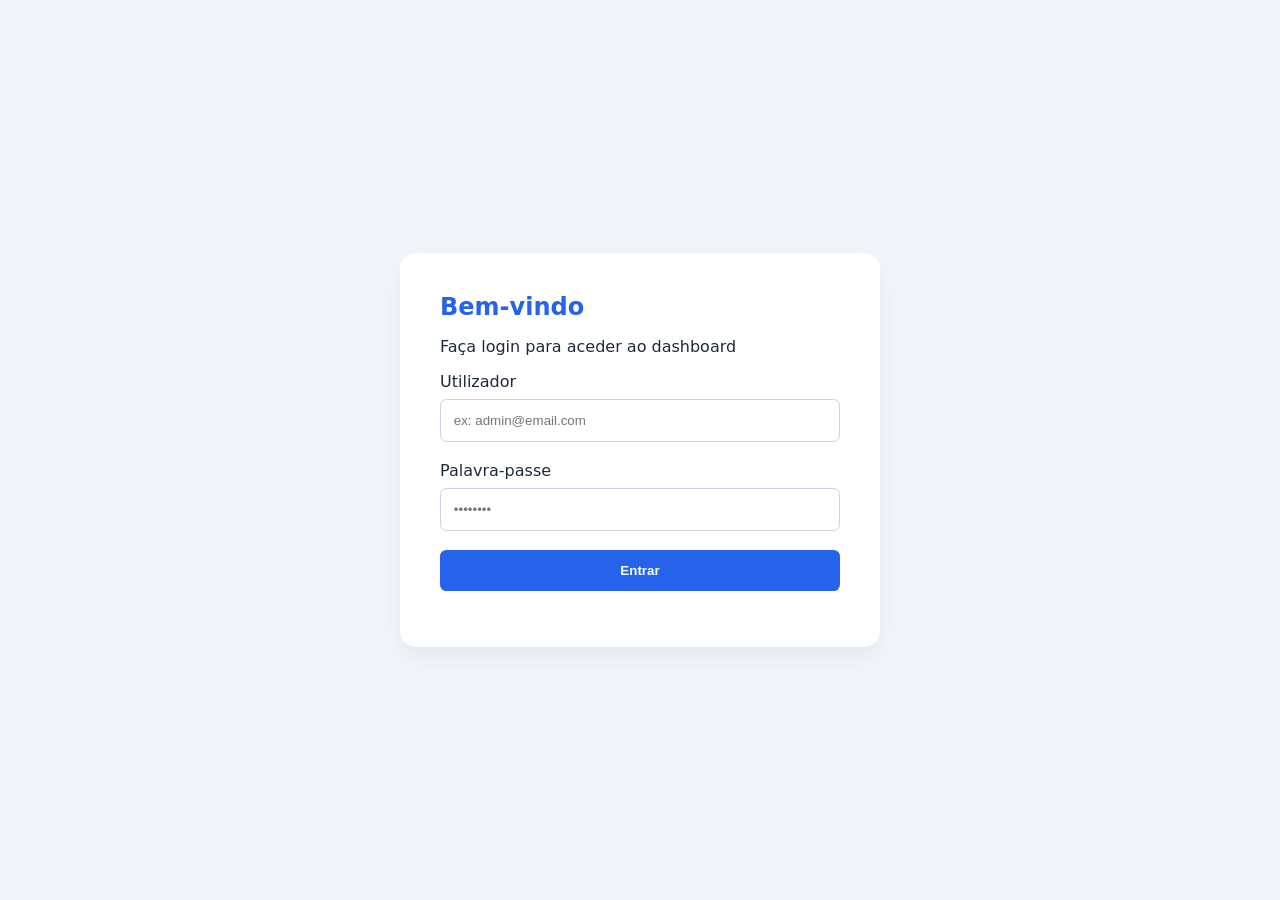
<file: target/Firstwebapp-0.0.1/index.html>
<!DOCTYPE html>
<html lang="pt">
<head>
    <meta charset="UTF-8">
    <meta name="viewport" content="width=device-width, initial-scale=1.0">
    <title>ADC - Login</title>
    <link rel="stylesheet" href="css/style.css">
</head>
<body>
<div class="auth-wrapper">
    <div class="auth-card">
        <h1>Bem-vindo</h1>
        <p>Faça login para aceder ao dashboard</p>

        <div class="form-group">
            <label for="loginUser">Utilizador</label>
            <input type="text" id="loginUser" placeholder="ex: admin@email.com">

            <label for="loginPwd">Palavra-passe</label>
            <input type="password" id="loginPwd" placeholder="••••••••">

            <button id="loginBtn" onclick="doLogin()">Entrar</button>
        </div>
        <p id="loginMsg" class="msg"></p>
    </div>
</div>
<script src="js/app.js"></script>
</body>
</html>
</file>
<file: target/Firstwebapp-0.0.1/css/style.css>
:root {
    --primary: #2563eb;
    --danger: #dc2626;
    --text: #1e293b;
    --bg: #f1f5f9;
}

body { font-family: 'Segoe UI', system-ui, sans-serif; background: var(--bg); margin: 0; color: var(--text); }

/* Centralizar Login */
.auth-wrapper { display: flex; height: 100vh; align-items: center; justify-content: center; }
.auth-card { background: white; padding: 2.5rem; border-radius: 1rem; box-shadow: 0 10px 25px rgba(0,0,0,0.05); width: 100%; max-width: 400px; }
.auth-card h1 { margin: 0 0 0.5rem; font-size: 1.5rem; color: var(--primary); }

/* Navbar */
.navbar { background: white; padding: 1rem 5%; display: flex; justify-content: space-between; align-items: center; border-bottom: 1px solid #e2e8f0; }
.nav-brand { font-weight: bold; font-size: 1.2rem; }
.nav-user { display: flex; align-items: center; gap: 1rem; }

/* Tabelas e Cards */
.container { padding: 2rem 5%; }
.card { background: white; border-radius: 0.5rem; box-shadow: 0 1px 3px rgba(0,0,0,0.1); overflow: hidden; }
.card-header { padding: 1rem; display: flex; justify-content: space-between; align-items: center; border-bottom: 1px solid #f1f5f9; }

table { width: 100%; border-collapse: collapse; }
th { background: #f8fafc; padding: 1rem; text-align: left; font-size: 0.85rem; color: #64748b; }
td { padding: 1rem; border-top: 1px solid #f1f5f9; }

/* Botões e Inputs */
input { width: 100%; padding: 0.8rem; margin: 0.5rem 0 1.2rem; border: 1px solid #cbd5e1; border-radius: 0.4rem; box-sizing: border-box; }
button { cursor: pointer; border-radius: 0.4rem; font-weight: 600; transition: 0.2s; }
#loginBtn { background: var(--primary); color: white; border: none; width: 100%; padding: 0.8rem; }
.btn-logout { background: #fee2e2; color: var(--danger); border: 1px solid #fecaca; padding: 0.4rem 0.8rem; }
.btn-sm { padding: 0.4rem 0.8rem; font-size: 0.8rem; }

/* Badges */
.badge { padding: 0.2rem 0.6rem; border-radius: 1rem; font-size: 0.7rem; font-weight: bold; }
.role-admin { background: #dcfce7; color: #166534; }
.role-user { background: #f1f5f9; color: #475569; }

.msg { font-size: 0.9rem; text-align: center; margin-top: 1rem; color: var(--danger); }
</file>
